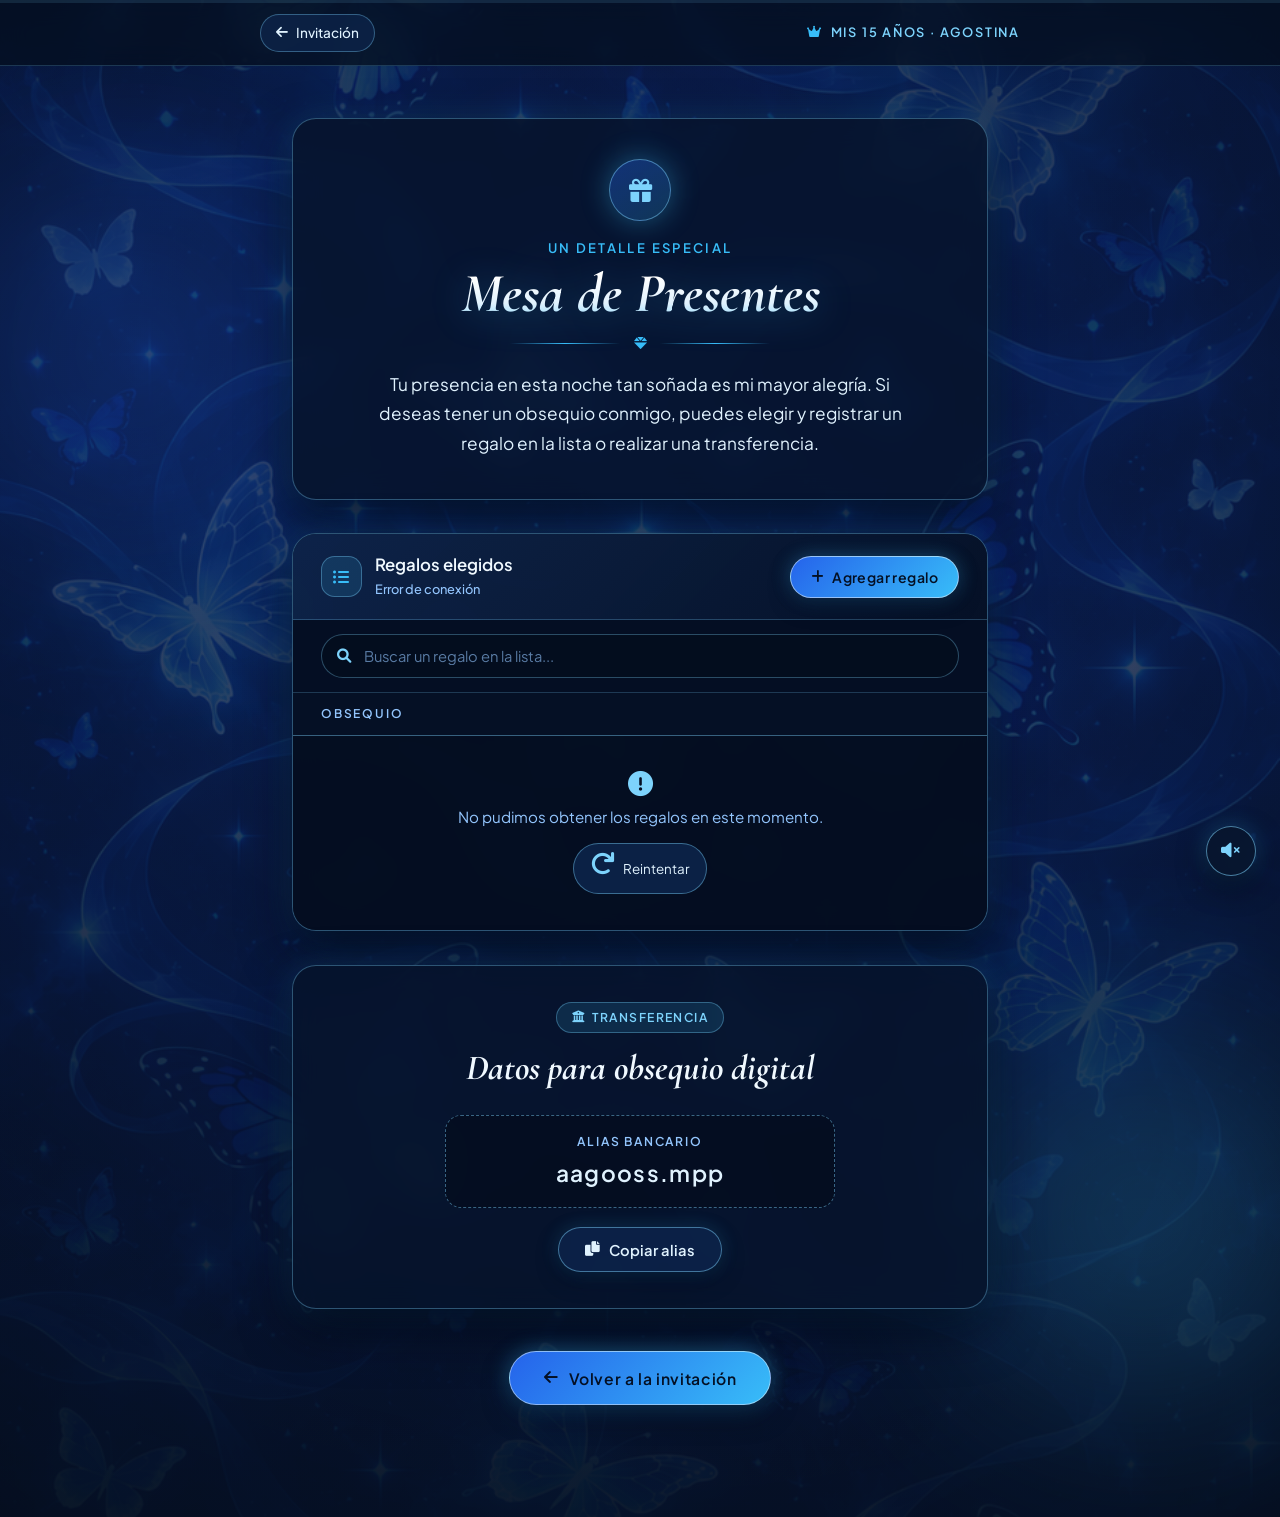
<file: regalos.html>
<!DOCTYPE html>
<html lang="es">
<head>
  <meta charset="UTF-8">
  <meta name="viewport" content="width=device-width, initial-scale=1.0">
  <meta name="description" content="Mesa de presentes y lista de regalos para los 15 años de Agostina.">
  <meta name="theme-color" content="#061021">
  <title>Mesa de Presentes — Mis 15 Años Agostina</title>

  <!-- Ícono de la página -->
  <link rel="icon" type="image/png" href="multimedia/logo.png">
  <link rel="apple-touch-icon" href="multimedia/logo.png">

  <!-- Tipografías con carga optimizada (font-display: swap) -->
  <link rel="preconnect" href="https://fonts.googleapis.com">
  <link rel="preconnect" href="https://fonts.gstatic.com" crossorigin>
  <link href="https://fonts.googleapis.com/css2?family=Cormorant+Garamond:ital,wght@0,500;0,600;0,700;1,500;1,600;1,700&family=Plus+Jakarta+Sans:wght@300;400;500;600&display=swap" rel="stylesheet">

  <!-- Iconos Font Awesome 6 -->
  <link rel="stylesheet" href="https://cdnjs.cloudflare.com/ajax/libs/font-awesome/6.0.0-beta3/css/all.min.css">

  <!-- Estilos exclusivos de la página de regalos y su modal -->
  <link rel="stylesheet" href="css/regalo-modal.css">
  <link rel="stylesheet" href="css/regalos.css">
</head>
<body>
  <!-- Barra superior de progreso visual -->
  <div class="scroll-progress-track" aria-hidden="true">
    <div id="scroll-progress-bar" class="scroll-progress-bar"></div>
  </div>

  <!-- Música de fondo continua -->
  <audio id="bg-music" preload="auto" loop>
    <source src="multimedia/background-song.mp3" type="audio/mpeg">
  </audio>

  <!-- Control flotante de música -->
  <button
    type="button"
    id="music-toggle"
    class="music-btn"
    aria-label="Activar música de fondo"
    aria-pressed="false"
    title="Música de fondo"
  >
    <span class="music-btn__ring" aria-hidden="true"></span>
    <i class="fas fa-volume-mute" aria-hidden="true"></i>
  </button>

  <!-- Contenedor donde se carga dinámicamente regalo-modal.html -->
  <div id="regalo-modal-slot" data-modal-src="regalo-modal.html"></div>

  <div id="regalos-page-wrapper" class="regalos-page-wrapper">
    <!-- Fondo ambiental fijo con velo de legibilidad -->
    <div class="regalos-background" aria-hidden="true"></div>
    <div class="regalos-ambient-orbs" aria-hidden="true">
      <span class="ambient-orb ambient-orb--left"></span>
      <span class="ambient-orb ambient-orb--right"></span>
    </div>

    <!-- Barra superior de navegación rápida -->
    <header class="regalos-topbar">
      <div class="regalos-topbar__inner">
        <a href="index.html" class="topbar-back-link" data-page-transition>
          <i class="fas fa-arrow-left" aria-hidden="true"></i>
          <span>Invitación</span>
        </a>

        <div class="topbar-crest">
          <i class="fas fa-crown" aria-hidden="true"></i>
          <span>Mis 15 Años · Agostina</span>
        </div>
      </div>
    </header>

    <main id="main-content" class="regalos-main">
      <!-- Encabezado editorial de la página de regalos -->
      <section class="regalos-hero reveal-item" aria-labelledby="regalos-titulo">
        <div class="regalos-crest-badge" aria-hidden="true">
          <i class="fas fa-gift"></i>
        </div>

        <span class="regalos-eyebrow">Un detalle especial</span>
        <h1 id="regalos-titulo" class="regalos-title">Mesa de Presentes</h1>

        <div class="regalos-ornament" aria-hidden="true">
          <span class="ornament-line"></span>
          <i class="fas fa-gem"></i>
          <span class="ornament-line"></span>
        </div>

        <p class="regalos-lead">
          Tu presencia en esta noche tan soñada es mi mayor alegría. Si deseas tener un obsequio conmigo, puedes elegir y registrar un regalo en la lista o realizar una transferencia.
        </p>
      </section>

      <!-- Módulo 1: Tabla de regalos conectados a Supabase con buscador -->
      <section class="regalos-block reveal-item" aria-labelledby="tabla-regalos-titulo">
        <div class="registry-card">
          <div class="registry-card__header">
            <div class="registry-card__title-wrap">
              <div class="registry-card__icon" aria-hidden="true">
                <i class="fas fa-list-ul"></i>
              </div>
              <div>
                <h2 id="tabla-regalos-titulo" class="registry-card__title">Regalos elegidos</h2>
                <span id="gifts-count-badge" class="registry-card__count" aria-live="polite">
                  Cargando lista...
                </span>
              </div>
            </div>

            <button
              type="button"
              class="btn-register-gift"
              data-open-regalo-modal
              aria-haspopup="dialog"
              aria-controls="regalo-overlay"
            >
              <i class="fas fa-plus" aria-hidden="true"></i>
              <span>Agregar regalo</span>
            </button>
          </div>

          <!-- Buscador insensible a mayúsculas, minúsculas y acentos -->
          <div class="registry-search-bar">
            <label for="gift-search-input" class="sr-only">
              Buscar regalo en la lista
            </label>
            <div class="search-input-wrap">
              <i class="fas fa-search search-input-icon" aria-hidden="true"></i>
              <input
                type="text"
                id="gift-search-input"
                class="search-input"
                placeholder="Buscar un regalo en la lista..."
                autocomplete="off"
                spellcheck="false"
                aria-controls="gifts-table-body"
              >
              <button
                type="button"
                id="clear-search-btn"
                class="search-clear-btn"
                aria-label="Limpiar búsqueda"
                hidden
              >
                <i class="fas fa-times" aria-hidden="true"></i>
              </button>
            </div>
          </div>

          <div class="registry-table-wrap">
            <table class="registry-table" aria-labelledby="tabla-regalos-titulo">
              <thead>
                <tr>
                  <th scope="col">Obsequio</th>
                </tr>
              </thead>
              <tbody id="gifts-table-body">
                <tr class="skeleton-row" aria-hidden="true">
                  <td><span class="skeleton-line"></span></td>
                </tr>
                <tr class="skeleton-row" aria-hidden="true">
                  <td><span class="skeleton-line skeleton-line--short"></span></td>
                </tr>
                <tr class="skeleton-row" aria-hidden="true">
                  <td><span class="skeleton-line skeleton-line--medium"></span></td>
                </tr>
              </tbody>
            </table>
          </div>
        </div>
      </section>

      <!-- Módulo 2: Tarjeta dedicada de Alias Bancario -->
      <section class="regalos-block reveal-item" aria-labelledby="alias-titulo">
        <div class="transfer-card">
          <div class="transfer-card__header">
            <span class="transfer-card__badge">
              <i class="fas fa-university" aria-hidden="true"></i>
              <span>Transferencia</span>
            </span>
            <h2 id="alias-titulo" class="transfer-card__title">Datos para obsequio digital</h2>
          </div>

          <div class="alias-box">
            <span class="alias-box__label">Alias Bancario</span>
            <strong id="gift-alias" class="alias-box__value">aagooss.mpp</strong>
          </div>

          <button
            type="button"
            id="copy-alias-btn"
            class="btn-copy-alias"
            data-copy-target="gift-alias"
          >
            <i class="fas fa-copy" aria-hidden="true"></i>
            <span>Copiar alias</span>
          </button>
        </div>
      </section>

      <!-- Navegación inferior de regreso -->
      <nav class="regalos-footer-nav reveal-item" aria-label="Navegación de regreso">
        <a href="index.html" class="btn-return-invite" data-page-transition>
          <i class="fas fa-arrow-left" aria-hidden="true"></i>
          <span>Volver a la invitación</span>
        </a>
      </nav>
    </main>
  </div>

  <!-- Contenedor de notificaciones Toast accesibles -->
  <div id="toast-container" class="toast-container" aria-live="polite" aria-atomic="true"></div>

  <!-- Scripts exclusivos de la página de regalos y su modal -->
  <script src="js/regalo-modal.js"></script>
  <script src="js/regalos.js"></script>
</body>
</html>
</file>
<file: css/regalo-modal.css>
/* ==========================================================================
   MÓDULO MODAL PARA AGREGAR REGALO (css/regalo-modal.css)
   ========================================================================== */
:root {
  --regalo-backdrop: rgba(3, 10, 24, 0.8);
  --regalo-card-bg: linear-gradient(160deg, rgba(13, 34, 68, 0.97) 0%, rgba(6, 17, 38, 0.99) 100%);
  --regalo-border: rgba(125, 211, 252, 0.42);
  --regalo-glow: 0 24px 60px rgba(2, 8, 22, 0.88), 0 0 38px rgba(56, 189, 248, 0.3);
  --regalo-input-bg: rgba(4, 13, 30, 0.8);
  --regalo-error: #fca5a5;
  --regalo-warning: #fcd34d;
  --regalo-success: #6ee7b7;
  --ease-regalo-flip: cubic-bezier(0.22, 1, 0.36, 1);
}

/* Capa de fondo (clic fuera cierra el modal) */
.regalo-overlay {
  position: fixed;
  inset: 0;
  z-index: 9600;
  display: flex;
  align-items: center;
  justify-content: center;
  padding: clamp(1rem, 4vw, 2rem);
  background-color: var(--regalo-backdrop);
  backdrop-filter: blur(10px);
  perspective: 1600px;
  opacity: 0;
  visibility: hidden;
  pointer-events: none;
  transition: opacity 0.3s ease, visibility 0s linear 0.3s;
}

.regalo-overlay.is-open {
  opacity: 1;
  visibility: visible;
  pointer-events: auto;
  transition: opacity 0.35s ease, visibility 0s linear 0s;
}

/* Tarjeta del modal con efecto Flip Card al abrir */
.regalo-card {
  position: relative;
  width: 100%;
  max-width: 470px;
  padding: clamp(2rem, 5vw, 2.65rem) clamp(1.45rem, 4vw, 2.25rem);
  border-radius: 1.5rem;
  background: var(--regalo-card-bg);
  border: 1px solid var(--regalo-border);
  box-shadow: var(--regalo-glow);
  color: #f0f9ff;
  transform-style: preserve-3d;
  backface-visibility: visible;
  will-change: transform, opacity;
}

.regalo-overlay.is-open:not(.is-closing) .regalo-card {
  animation: regaloCardFlipIn 0.92s var(--ease-regalo-flip) forwards;
}

/* Microtransición suave al salir */
.regalo-overlay.is-closing {
  opacity: 0;
  transition: opacity 0.26s ease;
}

.regalo-overlay.is-closing .regalo-card {
  opacity: 0;
  transform: translateY(10px) scale(0.98);
  transition: opacity 0.26s ease, transform 0.26s ease;
}

@keyframes regaloCardFlipIn {
  0% {
    opacity: 0;
    transform: rotateY(-450deg) scale(0.84) translateY(14px);
  }
  25% {
    opacity: 1;
  }
  78% {
    opacity: 1;
    transform: rotateY(7deg) scale(1.01) translateY(0);
  }
  100% {
    opacity: 1;
    transform: rotateY(0deg) scale(1) translateY(0);
  }
}

/* Botón cerrar */
.regalo-close-btn {
  position: absolute;
  top: 1.1rem;
  right: 1.1rem;
  width: 2.5rem;
  height: 2.5rem;
  border-radius: 9999px;
  background: rgba(14, 38, 77, 0.78);
  border: 1px solid rgba(125, 211, 252, 0.34);
  color: #bae6fd;
  font-size: 1rem;
  display: inline-flex;
  align-items: center;
  justify-content: center;
  cursor: pointer;
  transition: transform 0.25s ease, background-color 0.25s ease, color 0.25s ease, border-color 0.25s ease;
}

.regalo-close-btn:hover {
  transform: rotate(90deg) scale(1.06);
  background: rgba(56, 189, 248, 0.22);
  border-color: #38bdf8;
  color: #ffffff;
}

.regalo-close-btn:active {
  transform: scale(0.95);
}

/* Cabecera del modal */
.regalo-card__header {
  text-align: center;
  margin-bottom: 1.25rem;
}

.regalo-badge-icon {
  width: 3.1rem;
  height: 3.1rem;
  margin: 0 auto 0.85rem;
  border-radius: 9999px;
  background: linear-gradient(145deg, rgba(37, 99, 235, 0.38), rgba(56, 189, 248, 0.22));
  border: 1px solid rgba(125, 211, 252, 0.45);
  color: #7dd3fc;
  font-size: 1.2rem;
  display: flex;
  align-items: center;
  justify-content: center;
  box-shadow: 0 0 22px rgba(56, 189, 248, 0.3);
}

.regalo-eyebrow {
  display: block;
  font-size: 0.78rem;
  font-weight: 600;
  letter-spacing: 0.15em;
  text-transform: uppercase;
  color: #38bdf8;
  margin-bottom: 0.25rem;
}

.regalo-title {
  font-family: 'Cormorant Garamond', Georgia, serif;
  font-style: italic;
  font-weight: 700;
  font-size: clamp(2rem, 5vw, 2.5rem);
  line-height: 1.15;
  color: #f0f9ff;
}

/* Aviso informativo dentro del modal */
.regalo-notice {
  display: flex;
  align-items: flex-start;
  gap: 0.7rem;
  padding: 0.85rem 1rem;
  margin-bottom: 1.35rem;
  border-radius: 0.9rem;
  background: rgba(29, 78, 216, 0.24);
  border: 1px solid rgba(125, 211, 252, 0.4);
  box-shadow: inset 0 1px 0 rgba(224, 242, 254, 0.12);
}

.regalo-notice__icon {
  color: #38bdf8;
  font-size: 1rem;
  margin-top: 0.15rem;
  flex-shrink: 0;
}

.regalo-notice__text {
  font-size: 0.86rem;
  line-height: 1.48;
  color: #e0f2fe;
}

/* Formulario de un único campo */
.regalo-form {
  display: flex;
  flex-direction: column;
  gap: 1.1rem;
}

.regalo-form .form-group {
  display: flex;
  flex-direction: column;
  gap: 0.45rem;
}

.regalo-form .form-label {
  display: inline-flex;
  align-items: center;
  gap: 0.45rem;
  font-size: 0.9rem;
  font-weight: 500;
  color: #e0f2fe;
}

.regalo-form .form-label i {
  color: #38bdf8;
  font-size: 0.85rem;
}

.regalo-form .form-control {
  width: 100%;
  min-height: 3.15rem;
  padding: 0.78rem 1rem;
  border-radius: 0.9rem;
  background: var(--regalo-input-bg);
  border: 1px solid rgba(125, 211, 252, 0.34);
  color: #f0f9ff;
  font-family: 'Plus Jakarta Sans', sans-serif;
  font-size: 0.96rem;
  transition: border-color 0.25s ease, box-shadow 0.25s ease, background-color 0.25s ease;
}

.regalo-form .form-control::placeholder {
  color: rgba(147, 197, 253, 0.55);
}

.regalo-form .form-control:hover {
  border-color: rgba(125, 211, 252, 0.6);
}

.regalo-form .form-control:focus {
  outline: none;
  border-color: #38bdf8;
  background-color: rgba(6, 18, 40, 0.94);
  box-shadow: 0 0 0 3px rgba(56, 189, 248, 0.22);
}

.regalo-form .form-control.is-invalid {
  border-color: var(--regalo-error);
  box-shadow: 0 0 0 3px rgba(252, 165, 165, 0.2);
}

.regalo-form .form-control.is-warning {
  border-color: var(--regalo-warning);
  box-shadow: 0 0 0 3px rgba(252, 211, 77, 0.2);
}

.regalo-form .form-control.is-valid {
  border-color: var(--regalo-success);
  box-shadow: 0 0 0 3px rgba(110, 231, 183, 0.16);
}

/* Feedback en tiempo real (advertencia no bloqueante vs disponible) */
.regalo-live-feedback {
  min-height: 1.35rem;
  display: flex;
  align-items: flex-start;
  gap: 0.45rem;
  font-size: 0.83rem;
  line-height: 1.4;
  transition: color 0.2s ease;
}

.regalo-live-feedback i {
  margin-top: 0.15rem;
  flex-shrink: 0;
}

.regalo-live-feedback--error {
  color: var(--regalo-error);
}

.regalo-live-feedback--warning {
  color: var(--regalo-warning);
}

.regalo-live-feedback--ok {
  color: var(--regalo-success);
}

/* Estado deshabilitado mientras se guarda en Supabase */
.regalo-form .btn-submit:disabled {
  opacity: 0.5;
  cursor: not-allowed;
  transform: none;
  filter: grayscale(0.25);
  box-shadow: none;
}

@media (prefers-reduced-motion: reduce) {
  .regalo-overlay.is-open:not(.is-closing) .regalo-card {
    animation: none;
    opacity: 1;
    transform: none;
  }
}
</file>
<file: css/regalos.css>
/* ==========================================================================
   ESTILOS EXCLUSIVOS DE LA PÁGINA DE REGALOS (css/regalos.css)
   ========================================================================== */
:root {
  /* Paleta Principal: Azules Profundos & Celestes Luminosos */
  --regalos-bg-primary: #061021;
  --regalos-bg-elevated: rgba(7, 20, 43, 0.84);
  --regalos-bg-panel: rgba(4, 13, 30, 0.8);
  --regalos-border: rgba(125, 211, 252, 0.34);
  --regalos-border-strong: rgba(125, 211, 252, 0.56);

  /* Velo sobre multimedia/fondo.png para garantizar contraste >= 4.5:1 */
  --regalos-tint-top: rgba(5, 14, 30, 0.76);
  --regalos-tint-mid: rgba(7, 20, 44, 0.68);
  --regalos-tint-bottom: rgba(5, 14, 30, 0.84);

  /* Acentos */
  --regalos-blue-royal: #1d4ed8;
  --regalos-blue-sapphire: #2563eb;
  --regalos-celeste: #38bdf8;
  --regalos-celeste-soft: #7dd3fc;
  --regalos-celeste-ice: #e0f2fe;
  --regalos-success: #6ee7b7;

  /* Texto */
  --regalos-text-primary: #f0f9ff;
  --regalos-text-secondary: #e0f2fe;
  --regalos-text-muted: #93c5fd;

  /* Sombras y Radios */
  --regalos-shadow: 0 20px 50px rgba(2, 8, 22, 0.74), 0 0 32px rgba(56, 189, 248, 0.18);
  --regalos-glow: 0 0 28px rgba(56, 189, 248, 0.38);
  --radius-md: 1rem;
  --radius-lg: 1.5rem;
  --radius-full: 9999px;

  /* Tipografías */
  --font-display: 'Cormorant Garamond', Georgia, serif;
  --font-body: 'Plus Jakarta Sans', -apple-system, BlinkMacSystemFont, sans-serif;

  /* Curvas */
  --ease-luxury: cubic-bezier(0.22, 1, 0.36, 1);
}

/* ==========================================================================
   RESET Y BASE
   ========================================================================== */
*,
*::before,
*::after {
  box-sizing: border-box;
  margin: 0;
  padding: 0;
}

html {
  scroll-behavior: smooth;
  font-size: 100%;
}

body {
  font-family: var(--font-body);
  background-color: var(--regalos-bg-primary);
  color: var(--regalos-text-primary);
  line-height: 1.6;
  min-height: 100vh;
  overflow-x: hidden;
}

body.no-scroll {
  overflow: hidden;
  height: 100vh;
}

:focus-visible {
  outline: 2px solid var(--regalos-celeste);
  outline-offset: 3px;
}

.sr-only {
  position: absolute;
  width: 1px;
  height: 1px;
  padding: 0;
  margin: -1px;
  overflow: hidden;
  clip: rect(0, 0, 0, 0);
  white-space: nowrap;
  border: 0;
}

/* ==========================================================================
   INDICADOR DE PROGRESO VISUAL SUPERIOR
   ========================================================================== */
.scroll-progress-track {
  position: fixed;
  top: 0;
  left: 0;
  right: 0;
  height: 3px;
  z-index: 10002;
  background: rgba(125, 211, 252, 0.12);
  pointer-events: none;
}

.scroll-progress-bar {
  height: 100%;
  width: 0%;
  background: linear-gradient(90deg, var(--regalos-blue-sapphire), var(--regalos-celeste), var(--regalos-celeste-ice));
  box-shadow: 0 0 12px rgba(56, 189, 248, 0.8);
  transition: width 0.12s linear;
}

/* ==========================================================================
   ENVOLTORIO PRINCIPAL Y TRANSICIÓN DE ENTRADA / SALIDA
   ========================================================================== */
.regalos-page-wrapper {
  position: relative;
  min-height: 100vh;
  display: flex;
  flex-direction: column;
  opacity: 1;
  transform: translateY(0) scale(1);
  transition: opacity 0.3s var(--ease-luxury), transform 0.3s var(--ease-luxury);
}

.regalos-page-wrapper.is-leaving {
  opacity: 0;
  transform: translateY(-10px) scale(0.985);
}

.regalos-background {
  position: fixed;
  inset: 0;
  z-index: 0;
  pointer-events: none;
  background-color: var(--regalos-bg-primary);
  background-image: url('../multimedia/fondo.png');
  background-size: cover;
  background-position: center center;
  background-repeat: no-repeat;
}

.regalos-background::after {
  content: '';
  position: absolute;
  inset: 0;
  background:
    radial-gradient(circle at 50% 25%, rgba(29, 78, 216, 0.24) 0%, rgba(5, 14, 30, 0.78) 100%),
    linear-gradient(
      180deg,
      var(--regalos-tint-top) 0%,
      var(--regalos-tint-mid) 50%,
      var(--regalos-tint-bottom) 100%
    );
}

.regalos-ambient-orbs {
  position: fixed;
  inset: 0;
  z-index: 0;
  pointer-events: none;
  overflow: hidden;
}

.ambient-orb {
  position: absolute;
  border-radius: 50%;
  filter: blur(100px);
  opacity: 0.34;
}

.ambient-orb--left {
  width: clamp(260px, 42vw, 520px);
  height: clamp(260px, 42vw, 520px);
  background: radial-gradient(circle, var(--regalos-blue-sapphire), transparent 70%);
  top: 6%;
  left: -10%;
}

.ambient-orb--right {
  width: clamp(240px, 38vw, 480px);
  height: clamp(240px, 38vw, 480px);
  background: radial-gradient(circle, var(--regalos-celeste), transparent 70%);
  bottom: 4%;
  right: -8%;
}

/* ==========================================================================
   BARRA SUPERIOR DE NAVEGACIÓN
   ========================================================================== */
.regalos-topbar {
  position: sticky;
  top: 0;
  z-index: 20;
  padding: 0.85rem clamp(1rem, 4vw, 2rem);
  background: rgba(5, 14, 30, 0.72);
  backdrop-filter: blur(14px);
  border-bottom: 1px solid rgba(125, 211, 252, 0.2);
}

.regalos-topbar__inner {
  width: 100%;
  max-width: 760px;
  margin: 0 auto;
  display: flex;
  align-items: center;
  justify-content: space-between;
  gap: 1rem;
}

.topbar-back-link {
  display: inline-flex;
  align-items: center;
  gap: 0.5rem;
  padding: 0.45rem 0.95rem;
  border-radius: var(--radius-full);
  background: rgba(14, 38, 77, 0.72);
  border: 1px solid rgba(125, 211, 252, 0.36);
  color: var(--regalos-celeste-ice);
  font-size: 0.85rem;
  font-weight: 500;
  text-decoration: none;
  transition: transform 0.25s var(--ease-luxury), border-color 0.25s ease, background-color 0.25s ease;
}

.topbar-back-link:hover {
  transform: translateX(-2px);
  border-color: var(--regalos-celeste);
  background: rgba(29, 78, 216, 0.45);
}

.topbar-crest {
  display: inline-flex;
  align-items: center;
  gap: 0.5rem;
  font-size: 0.8rem;
  font-weight: 600;
  letter-spacing: 0.14em;
  text-transform: uppercase;
  color: var(--regalos-celeste-soft);
}

.topbar-crest i {
  color: var(--regalos-celeste);
}

/* ==========================================================================
   CONTENEDOR CENTRAL Y CABECERA EDITORIAL
   ========================================================================== */
.regalos-main {
  position: relative;
  z-index: 1;
  width: 100%;
  max-width: 760px;
  margin: 0 auto;
  padding: clamp(2rem, 5vw, 3.25rem) clamp(1.1rem, 4vw, 2rem) clamp(5.5rem, 10vw, 7rem);
  display: flex;
  flex-direction: column;
  gap: clamp(1.5rem, 3.5vw, 2.1rem);
}

.regalos-hero {
  text-align: center;
  padding: clamp(1.75rem, 4vw, 2.5rem) clamp(1.25rem, 4vw, 2.25rem);
  border-radius: var(--radius-lg);
  background: var(--regalos-bg-elevated);
  backdrop-filter: blur(14px);
  border: 1px solid var(--regalos-border);
  box-shadow: var(--regalos-shadow);
  display: flex;
  flex-direction: column;
  align-items: center;
}

.regalos-crest-badge {
  width: 3.85rem;
  height: 3.85rem;
  border-radius: var(--radius-full);
  background: linear-gradient(145deg, rgba(37, 99, 235, 0.38), rgba(56, 189, 248, 0.2));
  border: 1px solid rgba(125, 211, 252, 0.48);
  color: var(--regalos-celeste-soft);
  font-size: 1.45rem;
  display: inline-flex;
  align-items: center;
  justify-content: center;
  margin-bottom: 1rem;
  box-shadow: var(--regalos-glow);
}

.regalos-eyebrow {
  font-size: 0.82rem;
  font-weight: 600;
  letter-spacing: 0.18em;
  text-transform: uppercase;
  color: var(--regalos-celeste);
  margin-bottom: 0.3rem;
}

.regalos-title {
  font-family: var(--font-display);
  font-style: italic;
  font-weight: 700;
  font-size: clamp(2.4rem, 6vw, 3.45rem);
  line-height: 1.12;
  background: linear-gradient(180deg, #ffffff 22%, #e0f2fe 65%, #7dd3fc 100%);
  -webkit-background-clip: text;
  background-clip: text;
  color: transparent;
  filter: drop-shadow(0 4px 18px rgba(56, 189, 248, 0.32));
}

.regalos-ornament {
  display: flex;
  align-items: center;
  justify-content: center;
  gap: 0.85rem;
  width: 100%;
  max-width: 260px;
  margin: 0.8rem 0 1.2rem;
  color: var(--regalos-celeste);
  font-size: 0.82rem;
}

.ornament-line {
  flex: 1;
  height: 1px;
  background: linear-gradient(90deg, transparent, var(--regalos-celeste), transparent);
}

.regalos-lead {
  font-size: clamp(0.98rem, 2vw, 1.08rem);
  line-height: 1.72;
  color: var(--regalos-text-secondary);
  max-width: 560px;
}

/* ==========================================================================
   MÓDULO 1: TABLA DE REGALOS Y BUSCADOR (SUPABASE)
   ========================================================================== */
.registry-card {
  border-radius: var(--radius-lg);
  background: var(--regalos-bg-elevated);
  backdrop-filter: blur(14px);
  border: 1px solid var(--regalos-border);
  box-shadow: var(--regalos-shadow);
  overflow: hidden;
}

.registry-card__header {
  display: flex;
  align-items: center;
  justify-content: space-between;
  flex-wrap: wrap;
  gap: 1rem;
  padding: 1.2rem clamp(1.15rem, 3.5vw, 1.75rem);
  background: linear-gradient(135deg, rgba(14, 38, 77, 0.86), rgba(6, 17, 38, 0.94));
  border-bottom: 1px solid rgba(125, 211, 252, 0.24);
}

.registry-card__title-wrap {
  display: flex;
  align-items: center;
  gap: 0.85rem;
}

.registry-card__icon {
  width: 2.55rem;
  height: 2.55rem;
  border-radius: 0.85rem;
  background: rgba(56, 189, 248, 0.14);
  border: 1px solid rgba(125, 211, 252, 0.36);
  color: var(--regalos-celeste);
  font-size: 1rem;
  display: inline-flex;
  align-items: center;
  justify-content: center;
  flex-shrink: 0;
}

.registry-card__title {
  font-family: var(--font-body);
  font-size: 1.05rem;
  font-weight: 600;
  color: var(--regalos-text-primary);
  line-height: 1.25;
}

.registry-card__count {
  display: inline-block;
  margin-top: 0.15rem;
  font-size: 0.8rem;
  font-weight: 500;
  color: var(--regalos-text-muted);
}

/* Barra del buscador integrada en la tabla */
.registry-search-bar {
  padding: 0.85rem clamp(1.15rem, 3.5vw, 1.75rem);
  background: rgba(5, 15, 34, 0.92);
  border-bottom: 1px solid rgba(125, 211, 252, 0.22);
}

.search-input-wrap {
  position: relative;
  display: flex;
  align-items: center;
  width: 100%;
}

.search-input-icon {
  position: absolute;
  left: 1rem;
  color: var(--regalos-celeste-soft);
  font-size: 0.9rem;
  pointer-events: none;
  transition: color 0.25s ease;
}

.search-input {
  width: 100%;
  min-height: 2.75rem;
  padding: 0.6rem 2.65rem 0.6rem 2.6rem;
  border-radius: var(--radius-full);
  background: rgba(4, 13, 30, 0.85);
  border: 1px solid rgba(125, 211, 252, 0.32);
  color: var(--regalos-text-primary);
  font-family: var(--font-body);
  font-size: 0.92rem;
  transition: border-color 0.25s ease, box-shadow 0.25s ease, background-color 0.25s ease;
}

.search-input::placeholder {
  color: rgba(147, 197, 253, 0.6);
}

.search-input:hover {
  border-color: rgba(125, 211, 252, 0.56);
}

.search-input:focus {
  outline: none;
  border-color: var(--regalos-celeste);
  background-color: rgba(6, 18, 40, 0.96);
  box-shadow: 0 0 0 3px rgba(56, 189, 248, 0.2), 0 0 18px rgba(56, 189, 248, 0.18);
}

.search-input-wrap:focus-within .search-input-icon {
  color: var(--regalos-celeste);
}

.search-clear-btn {
  position: absolute;
  right: 0.5rem;
  width: 1.95rem;
  height: 1.95rem;
  border-radius: var(--radius-full);
  background: rgba(14, 38, 77, 0.8);
  border: 1px solid rgba(125, 211, 252, 0.3);
  color: var(--regalos-celeste-soft);
  font-size: 0.8rem;
  display: inline-flex;
  align-items: center;
  justify-content: center;
  cursor: pointer;
  transition: background-color 0.2s ease, color 0.2s ease, transform 0.2s ease;
}

.search-clear-btn[hidden] {
  display: none;
}

.search-clear-btn:hover {
  background: rgba(56, 189, 248, 0.24);
  color: #ffffff;
  transform: scale(1.06);
}

/* Botón claro y no intrusivo en la cabecera de la tabla */
.btn-register-gift {
  display: inline-flex;
  align-items: center;
  justify-content: center;
  gap: 0.5rem;
  min-height: 2.65rem;
  padding: 0.55rem 1.25rem;
  border-radius: var(--radius-full);
  background: linear-gradient(135deg, var(--regalos-blue-sapphire) 0%, var(--regalos-celeste) 100%);
  border: 1px solid rgba(224, 242, 254, 0.6);
  color: #041024;
  font-family: var(--font-body);
  font-size: 0.88rem;
  font-weight: 600;
  letter-spacing: 0.03em;
  cursor: pointer;
  box-shadow: 0 8px 20px rgba(2, 12, 32, 0.5), 0 0 18px rgba(56, 189, 248, 0.34);
  transition: transform 0.25s var(--ease-luxury), filter 0.25s ease, box-shadow 0.25s ease;
}

.btn-register-gift:hover {
  transform: translateY(-2px);
  filter: brightness(1.07);
  box-shadow: 0 12px 26px rgba(2, 12, 32, 0.6), 0 0 24px rgba(125, 211, 252, 0.6);
}

.btn-register-gift:active {
  transform: translateY(0);
}

.registry-table-wrap {
  max-height: 340px;
  overflow-y: auto;
  background: var(--regalos-bg-panel);
}

.registry-table-wrap::-webkit-scrollbar {
  width: 6px;
}

.registry-table-wrap::-webkit-scrollbar-track {
  background: rgba(4, 13, 30, 0.7);
}

.registry-table-wrap::-webkit-scrollbar-thumb {
  background: rgba(56, 189, 248, 0.42);
  border-radius: 9999px;
}

.registry-table {
  width: 100%;
  border-collapse: collapse;
  text-align: left;
}

.registry-table thead th {
  position: sticky;
  top: 0;
  z-index: 2;
  padding: 0.72rem clamp(1.15rem, 3.5vw, 1.75rem);
  background: rgba(6, 17, 38, 0.97);
  border-bottom: 1px solid rgba(125, 211, 252, 0.24);
  font-size: 0.75rem;
  font-weight: 600;
  letter-spacing: 0.15em;
  text-transform: uppercase;
  color: var(--regalos-text-muted);
}

.registry-table tbody tr {
  border-bottom: 1px solid rgba(125, 211, 252, 0.14);
  transition: background-color 0.22s ease;
}

.registry-table tbody tr:last-child {
  border-bottom: none;
}

.registry-table tbody tr:hover:not(.empty-row):not(.skeleton-row) {
  background: rgba(29, 78, 216, 0.22);
}

.registry-table tbody td {
  padding: 0.92rem clamp(1.15rem, 3.5vw, 1.75rem);
  font-size: 0.98rem;
  color: var(--regalos-text-secondary);
}

.gift-item-row {
  display: flex;
  align-items: center;
  gap: 0.75rem;
}

.gift-item-row__bullet {
  width: 1.65rem;
  height: 1.65rem;
  border-radius: var(--radius-full);
  background: rgba(56, 189, 248, 0.12);
  border: 1px solid rgba(125, 211, 252, 0.3);
  color: var(--regalos-celeste);
  font-size: 0.72rem;
  display: inline-flex;
  align-items: center;
  justify-content: center;
  flex-shrink: 0;
}

.empty-state-cell {
  padding: 2.25rem 1.5rem !important;
  text-align: center;
  color: var(--regalos-text-muted) !important;
  font-size: 0.95rem !important;
}

.empty-state-cell i {
  display: block;
  font-size: 1.55rem;
  color: var(--regalos-celeste-soft);
  margin-bottom: 0.55rem;
}

.empty-state-hint {
  display: block;
  margin-top: 0.35rem;
  font-size: 0.85rem;
  color: var(--regalos-success);
}

.btn-retry-fetch,
.btn-clear-search {
  margin-top: 0.85rem;
  display: inline-flex;
  align-items: center;
  gap: 0.45rem;
  padding: 0.48rem 1.05rem;
  border-radius: var(--radius-full);
  background: rgba(14, 38, 77, 0.85);
  border: 1px solid rgba(125, 211, 252, 0.42);
  color: var(--regalos-celeste-ice);
  font-family: var(--font-body);
  font-size: 0.84rem;
  cursor: pointer;
  transition: border-color 0.2s ease, background-color 0.2s ease;
}

.btn-retry-fetch:hover,
.btn-clear-search:hover {
  border-color: var(--regalos-celeste);
  background: rgba(29, 78, 216, 0.48);
}

/* Skeleton Loader */
.skeleton-line {
  display: block;
  height: 1rem;
  width: 70%;
  border-radius: var(--radius-full);
  background: linear-gradient(
    90deg,
    rgba(125, 211, 252, 0.08) 25%,
    rgba(125, 211, 252, 0.22) 50%,
    rgba(125, 211, 252, 0.08) 75%
  );
  background-size: 200% 100%;
  animation: shimmerLoad 1.4s ease-in-out infinite;
}

.skeleton-line--short {
  width: 45%;
}

.skeleton-line--medium {
  width: 60%;
}

@keyframes shimmerLoad {
  0% {
    background-position: 200% 0;
  }
  100% {
    background-position: -200% 0;
  }
}

/* ==========================================================================
   MÓDULO 2: TARJETA DE ALIAS BANCARIO
   ========================================================================== */
.transfer-card {
  padding: clamp(1.65rem, 4vw, 2.25rem) clamp(1.25rem, 4vw, 2rem);
  border-radius: var(--radius-lg);
  background: var(--regalos-bg-elevated);
  backdrop-filter: blur(14px);
  border: 1px solid var(--regalos-border);
  box-shadow: var(--regalos-shadow);
  text-align: center;
  display: flex;
  flex-direction: column;
  align-items: center;
  gap: 1.15rem;
}

.transfer-card__header {
  display: flex;
  flex-direction: column;
  align-items: center;
  gap: 0.45rem;
}

.transfer-card__badge {
  display: inline-flex;
  align-items: center;
  gap: 0.45rem;
  padding: 0.3rem 0.9rem;
  border-radius: var(--radius-full);
  background: rgba(56, 189, 248, 0.14);
  border: 1px solid rgba(125, 211, 252, 0.34);
  color: var(--regalos-celeste-soft);
  font-size: 0.76rem;
  font-weight: 600;
  letter-spacing: 0.12em;
  text-transform: uppercase;
}

.transfer-card__title {
  font-family: var(--font-display);
  font-style: italic;
  font-weight: 700;
  font-size: clamp(1.7rem, 4vw, 2.2rem);
  color: var(--regalos-text-primary);
}

.alias-box {
  width: 100%;
  max-width: 390px;
  padding: 1rem 1.35rem;
  border-radius: var(--radius-md);
  background: var(--regalos-bg-panel);
  border: 1px dashed rgba(125, 211, 252, 0.45);
  display: flex;
  flex-direction: column;
  align-items: center;
  gap: 0.25rem;
}

.alias-box__label {
  font-size: 0.76rem;
  font-weight: 600;
  letter-spacing: 0.15em;
  text-transform: uppercase;
  color: var(--regalos-text-muted);
}

.alias-box__value {
  font-size: clamp(1.22rem, 3vw, 1.42rem);
  font-weight: 600;
  letter-spacing: 0.06em;
  color: var(--regalos-celeste-ice);
  user-select: all;
}

.btn-copy-alias {
  display: inline-flex;
  align-items: center;
  justify-content: center;
  gap: 0.55rem;
  min-height: 2.85rem;
  padding: 0.65rem 1.65rem;
  border-radius: var(--radius-full);
  background: rgba(14, 38, 77, 0.78);
  border: 1px solid rgba(125, 211, 252, 0.48);
  color: var(--regalos-celeste-ice);
  font-family: var(--font-body);
  font-size: 0.92rem;
  font-weight: 600;
  cursor: pointer;
  box-shadow: 0 8px 22px rgba(2, 12, 32, 0.45), 0 0 18px rgba(56, 189, 248, 0.2);
  transition: transform 0.25s var(--ease-luxury), background-color 0.25s ease, border-color 0.25s ease, color 0.25s ease;
}

.btn-copy-alias:hover {
  transform: translateY(-2px);
  background: rgba(29, 78, 216, 0.45);
  border-color: var(--regalos-celeste);
  color: #ffffff;
}

.btn-copy-alias.is-copied {
  border-color: var(--regalos-success);
  color: var(--regalos-success);
  background: rgba(6, 78, 59, 0.35);
}

/* ==========================================================================
   NAVEGACIÓN INFERIOR Y BOTÓN PRINCIPAL DE REGRESO
   ========================================================================== */
.regalos-footer-nav {
  display: flex;
  justify-content: center;
  padding-top: 0.5rem;
}

.btn-return-invite,
.btn-primary {
  display: inline-flex;
  align-items: center;
  justify-content: center;
  gap: 0.65rem;
  min-height: 3.1rem;
  padding: 0.85rem 2.1rem;
  border-radius: var(--radius-full);
  background: linear-gradient(135deg, var(--regalos-blue-sapphire) 0%, var(--regalos-celeste) 100%);
  border: 1px solid rgba(224, 242, 254, 0.55);
  color: #041024;
  font-family: var(--font-body);
  font-size: 0.98rem;
  font-weight: 600;
  letter-spacing: 0.04em;
  text-decoration: none;
  cursor: pointer;
  box-shadow: 0 10px 26px rgba(2, 12, 32, 0.55), 0 0 22px rgba(56, 189, 248, 0.42);
  transition: transform 0.28s var(--ease-luxury), filter 0.28s ease, box-shadow 0.28s ease;
}

.btn-return-invite:hover,
.btn-primary:hover:not(:disabled) {
  transform: translateY(-2px);
  filter: brightness(1.07);
  box-shadow: 0 14px 32px rgba(2, 12, 32, 0.65), 0 0 30px rgba(125, 211, 252, 0.65);
}

.btn-return-invite:active,
.btn-primary:active:not(:disabled) {
  transform: translateY(0);
}

/* ==========================================================================
   BOTÓN FLOTANTE DE MÚSICA
   ========================================================================== */
.music-btn {
  position: fixed;
  bottom: 1.5rem;
  right: 1.5rem;
  z-index: 10000;
  width: 3.15rem;
  height: 3.15rem;
  border-radius: var(--radius-full);
  background: rgba(8, 22, 46, 0.92);
  backdrop-filter: blur(12px);
  border: 1px solid var(--regalos-border-strong);
  color: var(--regalos-celeste-soft);
  font-size: 1.05rem;
  display: inline-flex;
  align-items: center;
  justify-content: center;
  cursor: pointer;
  box-shadow: 0 10px 28px rgba(2, 8, 20, 0.78), 0 0 22px rgba(56, 189, 248, 0.3);
  transition: transform 0.25s ease, border-color 0.25s ease, color 0.25s ease, box-shadow 0.25s ease;
}

.music-btn:hover {
  transform: scale(1.08);
  border-color: var(--regalos-celeste);
  color: #ffffff;
  box-shadow: 0 12px 32px rgba(2, 8, 20, 0.85), 0 0 28px rgba(56, 189, 248, 0.5);
}

.music-btn.is-playing {
  color: #ffffff;
  border-color: var(--regalos-celeste);
}

.music-btn__ring {
  position: absolute;
  inset: -4px;
  border-radius: var(--radius-full);
  border: 1px solid rgba(56, 189, 248, 0.5);
  opacity: 0;
  pointer-events: none;
}

.music-btn.is-playing .music-btn__ring {
  animation: musicPulseRegalos 2.4s ease-out infinite;
}

@keyframes musicPulseRegalos {
  0% {
    transform: scale(0.95);
    opacity: 0.78;
  }
  100% {
    transform: scale(1.4);
    opacity: 0;
  }
}

/* ==========================================================================
   ANIMACIONES DE REVELADO AL HACER SCROLL
   ========================================================================== */
.reveal-item {
  opacity: 0;
  transform: translateY(18px) scale(0.98);
  transition: opacity 0.8s var(--ease-luxury), transform 0.8s var(--ease-luxury);
}

.reveal-item.is-visible {
  opacity: 1;
  transform: translateY(0) scale(1);
}

/* ==========================================================================
   SISTEMA DE NOTIFICACIONES TOAST ACCESIBLES
   ========================================================================== */
.toast-container {
  position: fixed;
  bottom: 1.25rem;
  left: 1.25rem;
  z-index: 10001;
  display: flex;
  flex-direction: column;
  gap: 0.65rem;
  max-width: min(360px, calc(100vw - 2.5rem));
}

.toast {
  display: flex;
  align-items: center;
  gap: 0.75rem;
  padding: 0.85rem 1rem;
  border-radius: var(--radius-md);
  background: rgba(8, 22, 46, 0.95);
  backdrop-filter: blur(12px);
  border: 1px solid rgba(125, 211, 252, 0.38);
  color: #f0f9ff;
  box-shadow: 0 10px 28px rgba(2, 8, 20, 0.65);
  font-size: 0.88rem;
  line-height: 1.35;
  opacity: 0;
  transform: translateY(14px);
  transition: opacity 0.32s ease, transform 0.32s ease;
}

.toast.toast--visible {
  opacity: 1;
  transform: translateY(0);
}

.toast__icon {
  color: var(--regalos-celeste);
  font-size: 1.05rem;
  flex-shrink: 0;
}

.toast__close {
  margin-left: auto;
  background: none;
  border: none;
  color: var(--regalos-text-muted);
  cursor: pointer;
  padding: 0.25rem;
  font-size: 0.9rem;
  transition: color 0.2s ease;
}

.toast__close:hover {
  color: #ffffff;
}

/* ==========================================================================
   RESPONSIVIDAD Y ACCESIBILIDAD
   ========================================================================== */
@media (max-width: 640px) {
  .topbar-crest span {
    font-size: 0.72rem;
    letter-spacing: 0.1em;
  }

  .registry-card__header {
    padding: 1rem 1.05rem;
  }

  .registry-search-bar {
    padding: 0.75rem 1.05rem;
  }

  .btn-register-gift {
    width: 100%;
  }

  .music-btn {
    bottom: 1.15rem;
    right: 1.15rem;
    width: 2.85rem;
    height: 2.85rem;
  }

  .toast-container {
    left: 1rem;
    right: 4.5rem;
    bottom: 1.15rem;
    max-width: none;
  }
}

@media (prefers-reduced-motion: reduce) {
  .regalos-page-wrapper,
  .reveal-item {
    opacity: 1;
    transform: none;
    transition: none;
  }

  .music-btn.is-playing .music-btn__ring,
  .skeleton-line {
    animation: none;
  }
}
</file>
